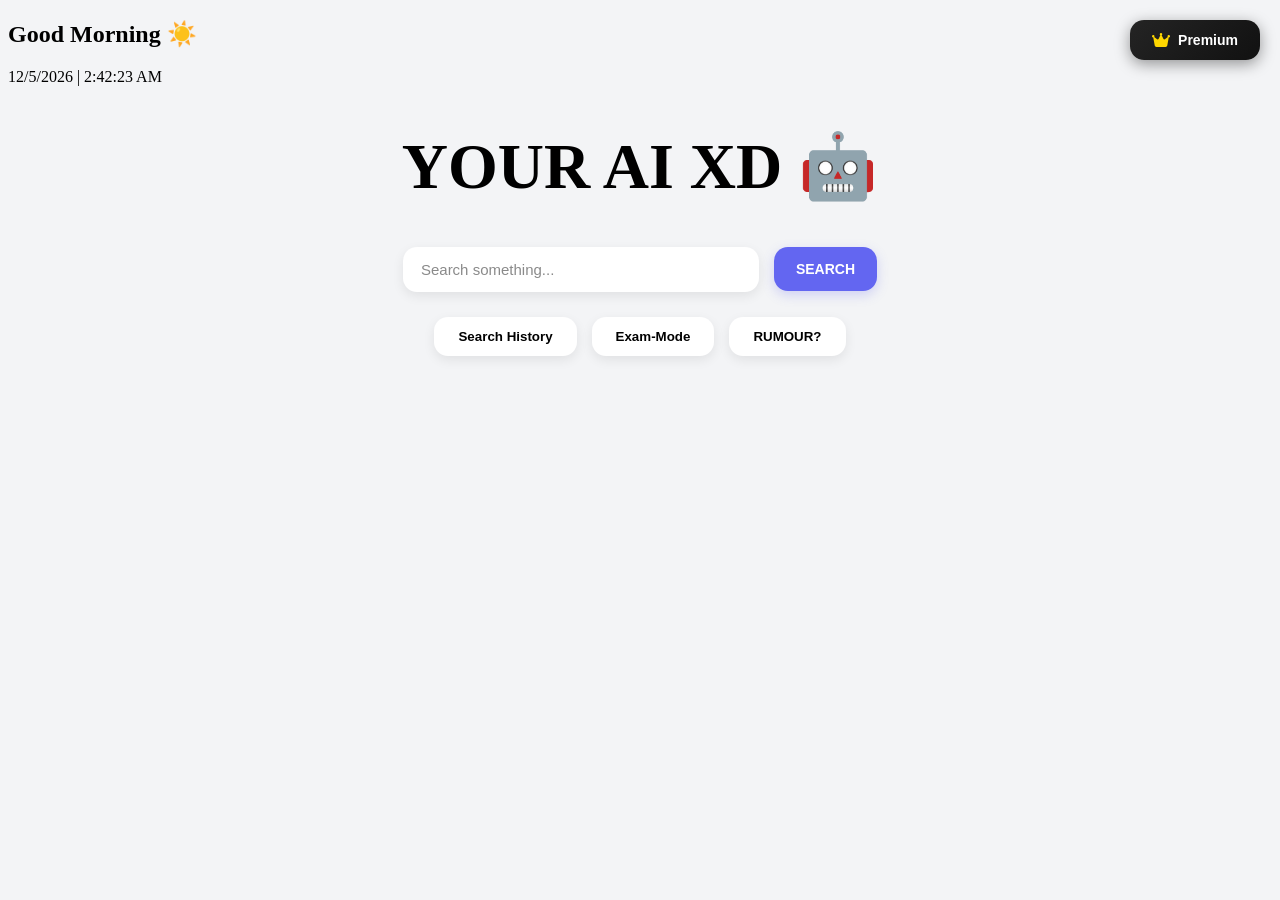
<file: index.html>
<!DOCTYPE html>
<html lang="en">
<head>
    <meta charset="UTF-8">
    <meta name="viewport" content="width=device-width, initial-scale=1.0">
    <title>TASK-FLOW</title>
    <link rel="stylesheet" href="aibuddy.css" id="premiumStyle" disabled>
    <link rel="stylesheet" href="aibasic.css" id="basicStyle">
</head>
<body>

<div class="PremiumUI">
<div id="homePage">
    <div class="header">
        <h2 id="greeting"></h2>
        <p id="clock"></p>
    </div>
        <h1>YOUR AI XD 🤖</h1>
    <div class="head">
        <input id="bar" type="text" placeholder="Search something...">
        <button class="search">SEARCH</button>
    </div>

    <div class="sections">
        <button id="historybtn">Search History</button>
        <button id="exam">Exam-Mode</button>
        <button id="rumour">RUMOUR?</button>
    </div>
</div>

<div id="resultPage">
    <div class="page-card">
        <button class="close-btn">← Back</button>
        <h2 id="resultText"></h2>
        <div id="searchdata" class="searchdata">Results will appear here...</div>
    </div>
</div>

<div id="third">
    <div class="rumourpage">
        <button class="close-btn">← Back</button>
        <h2 id="rumourhead">LOL !! WHAT RUMOUR BROUGHT YOU BACK HERE?</h2>
        <input type="search" class="searchrum"> 
        <button class="go">FIND</button>  
    </div>
</div>
<div id="rcard">
    <p>PREMIUM VERSION ONLY</p>
</div>

<div id="historyPage">
    <div class="history-card">
        <button class="close-btn">⬅ Back</button>
        <h2>Search History</h2>
        <ul class="history-list"></ul>
        <button id="clearHistory">Clear History</button>
    </div>
</div>

<link rel="stylesheet"
href="https://cdnjs.cloudflare.com/ajax/libs/font-awesome/6.5.1/css/all.min.css">

<!-- PREMIUM BUTTON -->
<div class="topBar">

    <button id="basicBtn">
        <i class="fa-solid fa-house"></i>
        Basic
    </button>

    <button id="premiumBtn">
        <i class="fa-solid fa-crown"></i>
        Premium
    </button>

</div>
</div>
<div id="premiumCard">
    <div class="premiumBox">
        <button id="closePremium">
        <i class="fa-solid fa-xmark"></i>
        </button>
        <h2>PREMIUM FEATURES</h2>
        <ul>
            <li>Special Neon Theme</li>
            <li>Access to Rumor Section</li>
            <li>Try NEW Exam Mode</li>
            <li>Last 20 History</li>
            <li>Get Related Images</li>
        </ul>
        
    <input type="password" id="premiumPass" placeholder="Password">
    <button id="unlockBtn">
    <i class="fa-solid fa-lock"></i>
    Unlock Premium
    </button>

    </div>

</div>

<script src="aibasic.js" defer></script>
<script src="aistudy.js" defer></script>
<script src="main.js" defer></script>
</body>
</html>
</file>
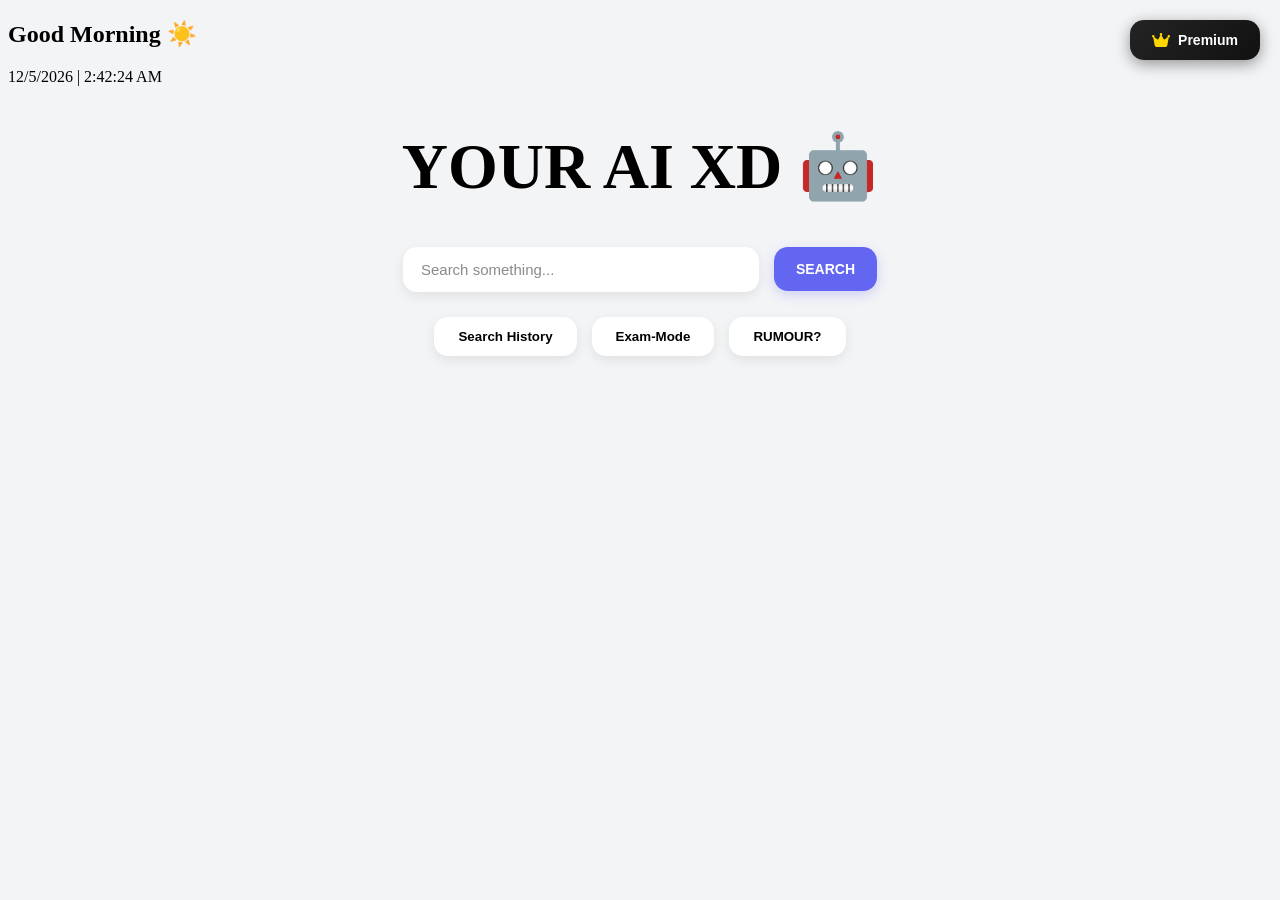
<file: aistudy.html>
<!DOCTYPE html>
<html lang="en">
<head>
    <meta charset="UTF-8">
    <meta name="viewport" content="width=device-width, initial-scale=1.0">
    <title>TASK-FLOW</title>
    <link rel="stylesheet" href="aibuddy.css" id="premiumStyle" disabled>
    <link rel="stylesheet" href="aibasic.css" id="basicStyle">
</head>
<body>

<div class="PremiumUI">
<div id="homePage">
    <div class="header">
        <h2 id="greeting"></h2>
        <p id="clock"></p>
    </div>
        <h1>YOUR AI XD 🤖</h1>
    <div class="head">
        <input id="bar" type="text" placeholder="Search something...">
        <button class="search">SEARCH</button>
    </div>

    <div class="sections">
        <button id="historybtn">Search History</button>
        <button id="exam">Exam-Mode</button>
        <button id="rumour">RUMOUR?</button>
    </div>
</div>

<div id="resultPage">
    <div class="page-card">
        <button class="close-btn">← Back</button>
        <h2 id="resultText"></h2>
        <div id="searchdata" class="searchdata">Results will appear here...</div>
    </div>
</div>

<div id="third">
    <div class="rumourpage">
        <button class="close-btn">← Back</button>
        <h2 id="rumourhead">LOL !! WHAT RUMOUR BROUGHT YOU BACK HERE?</h2>
        <input type="search" class="searchrum"> 
        <button class="go">FIND</button>  
    </div>
</div>
<div id="rcard">
    <p>PREMIUM VERSION ONLY</p>
</div>

<div id="historyPage">
    <div class="history-card">
        <button class="close-btn">⬅ Back</button>
        <h2>Search History</h2>
        <ul class="history-list"></ul>
        <button id="clearHistory">Clear History</button>
    </div>
</div>

<link rel="stylesheet"
href="https://cdnjs.cloudflare.com/ajax/libs/font-awesome/6.5.1/css/all.min.css">

<!-- PREMIUM BUTTON -->
<div class="topBar">

    <button id="basicBtn">
        <i class="fa-solid fa-house"></i>
        Basic
    </button>

    <button id="premiumBtn">
        <i class="fa-solid fa-crown"></i>
        Premium
    </button>

</div>
</div>
<div id="premiumCard">
    <div class="premiumBox">
        <button id="closePremium">
        <i class="fa-solid fa-xmark"></i>
        </button>
        <h2>PREMIUM FEATURES</h2>
        <ul>
            <li>Special Neon Theme</li>
            <li>Access to Rumor Section</li>
            <li>Try NEW Exam Mode</li>
            <li>Last 20 History</li>
            <li>Get Related Images</li>
        </ul>
        
    <input type="password" id="premiumPass" placeholder="Password">
    <button id="unlockBtn">
    <i class="fa-solid fa-lock"></i>
    Unlock Premium
    </button>

    </div>

</div>

<script src="aibasic.js" defer></script>
<script src="aistudy.js" defer></script>
<script src="main.js" defer></script>
</body>
</html>
</file>
<file: aibuddy.css>
body {
      font-family: Arial, sans-serif;
      background-color: #000;
      
}
h1{
    display: flex;
    justify-content: center;
    text-align: center;
    font-size: 120px;
    color: #00f7ff;
    text-shadow: 
    0 0 5px #00f7ff,
    0 0 10px #00f7ff,
    0 0 20px #00f7ff;
    margin-top: 10px;
}
.head{
    display: flex;
    flex-direction: column;
    align-items: center;
    gap: 15px;
}
input{
    width: 500px;
    height: 50px;
    border: 2px solid #00f7ff;
    border-radius: 12px;
    padding: 10px;
    font-size: 22px;
    background: #020617;
    color: white;
    transition: all 0.3s ease;
}
input:hover,
input:focus{
    outline: none;
    transform: scale(1.05);
    box-shadow:
      0 0 5px #00f7ff,
      0 0 10px #00f7ff,
      0 0 20px #00f7ff,
      0 0 40px #00f7ff;
}
@keyframes glow {
  0% { box-shadow: 0 0 5px #00f7ff; }
  50% { box-shadow: 0 0 20px #00f7ff; }
  100% { box-shadow: 0 0 5px #00f7ff; }
}

input:focus{
  animation: glow 1.5s infinite alternate;
}

.search{
    background: linear-gradient(135deg, #00ffcc, #00b3ff);
    color: black;
    font-size: 16px;
    font-weight: bold;
    padding: 12px 22px;
    border: none;
    border-radius: 30px;
    cursor: pointer;
    box-shadow: 0 0 12px rgba(0, 255, 204, 0.6);
    transition: all 0.3s ease;
     margin-top: 20px;
}
.search:hover {
    transform: translateY(-3px) scale(1.05);
    box-shadow: 0 0 20px rgba(0, 255, 204, 0.9);
}
.search:active {
    transform: scale(0.95);
}
button:hover{
    background-color: #00f7ff;
    color: #000;
    box-shadow: 0 0 15px #00f7ff;
}

.sections{
    display:flex;
    justify-content:center;
    gap:25px;
    margin-top:50px;
}

.sections button{
    padding:12px 25px;
    border-radius:30px;
    border:2px solid #00f7ff;
    background:rgba(255,255,255,0.05);
    color:#cbd5f5;
    font-size:16px;
    letter-spacing:1px;
    cursor:pointer;
    transition:all 0.3s ease;
}


.sections button:hover{
    transform:translateY(-4px);
    background:#00f7ff;
    color:black;
    box-shadow:
        0 0 10px #00f7ff,
        0 0 20px #00f7ff;
}

.header {
    background: #000;
    padding: 5px;
    border-radius: 16px;
    box-shadow: 0 0 20px rgba(0,0,0,0.6);
}

#greeting {
    color: #00ffcc;
    font-size: 28px;
    margin-top: 5px;
    
}

#clock {
    color: #aaa;
    font-size: 16px;
}

/* Hide initially */
.hidden {
    display: none;
}

/* BOTH PAGES ALWAYS EXIST */
#homePage {
    display: block;
}

/* RESULT PAGE STARTS HIDDEN PROPERLY */
#resultPage {
    position: fixed;
    top: 0;
    left: 0;

    width: 100%;
    height: 100vh;
    display: flex;
    justify-content: center;
    align-items: center;

    background: #000;

    opacity: 0;
    visibility: hidden;
    transform: scale(0.8);
    transition: all 0.4s ease;
}

#resultPage.show {
    opacity: 1;
    visibility: visible;
    transform: scale(1);
}

.page-card {
    width: 80%;
    max-height: 80vh;   /* limit height */
    overflow-y: auto;   /* scroll inside */

    background: #020617;
    border-radius: 20px;
    padding: 25px;

  box-shadow:
    0 0 10px #ff004f,
    0 0 25px #ff2e63,
    0 0 50px #ff4d6d,
    0 0 80px rgba(255, 0, 120, 0.5);

    display: flex;
    flex-direction: column;

    position: relative;
}

.page-card h2 {
    color: #00f7ff;
    font-size: 22px;
    font-weight: 500;
    letter-spacing: 1px;
    margin-bottom: 20px;

    text-shadow:
        0 0 5px #00f7ff,
        0 0 10px rgba(0, 247, 255, 0.6);
}
/* Content area */
.content-area {
    color: white;
}

.close-btn {
    position: absolute;
    bottom: 20px;
    right: 20px;

    background: transparent;
    border: 1px solid #00f7ff;
    color: #00f7ff;

    padding: 8px 14px;
    border-radius: 8px;
    cursor: pointer;

    transition: 0.3s;
}

.close-btn:hover {
    background: #00f7ff;
    color: black;
    box-shadow: 0 0 12px #00f7ff;
}

.page-card h2 span {
    color: white;
}

.page-card h2 .query {
    color: #ff4d6d; 
    text-shadow: 0 0 10px #ff4d6d;
}

.searchdata {
    width: 100%;
    max-width: 900px;
    margin: 15px auto;   /* 🔥 CENTER */
}

/* TITLE */
.searchdata h3 {
    color: #00f7ff;
    font-size: 30px;
    margin-bottom: 15px;
}

/* PARAGRAPHS */
.searchdata p {
    font-size: 20px;
    line-height: 1.9;
    color: #ffffff;
    margin-bottom: 15px;
}

.rumourpage{
    margin-top: 90px;
    margin-left: 380px;
    padding: 5px;
    width: 50%;
    height: 75vh;
    background: rgba(0, 0, 0, 0.6);
    border-radius: 20px;
    backdrop-filter: blur(10px);
    box-shadow:
        0 0 10px #00f0ff,
        0 0 20px #00f0ff,
        0 0 40px #ff00ff,
        0 0 80px #ff00ff;

    border: 1px solid rgba(255, 255, 255, 0.2);
    transition: 0.4s ease;
    color: whitesmoke;
    font-size: smaller;
    position: relative; 
}

.rumourpage:hover {
    transform: scale(1.05);

    box-shadow:
        0 0 20px #00f0ff,
        0 0 40px #00f0ff,
        0 0 80px #ff00ff,
        0 0 120px #ff00ff;
}

.rumourpage .searchrum {
    position: absolute;
    bottom: 20px;
    left: 35%;
    transform: translateX(-50%);
    width: 60%;
    padding: 10px;
}

#third {
    display: none;
    opacity: 0;
    transform: translateY(80px);
    transition: all 0.4s ease;
}

#third.show {
    display: block;
    opacity: 1;
    transform: translateY(0);
}

.go{
    position: relative;
    margin-top: 62%;
    margin-left: 73%;
}

.rumourpage .go {
    position: relative;
    bottom: 20px;
    right: 30px;

    padding: 10px 20px;
    border-radius: 12px;
    border: 1px solid #00f0ff;

    background: linear-gradient(135deg, #00f0ff, #ff00ff);
    color: black;
    font-weight: bold;
    font-size: 14px;

    cursor: pointer;
    transition: all 0.3s ease;

    box-shadow:
        0 0 10px #00f0ff,
        0 0 20px #ff00ff;
}

.rumourpage .go:hover {
    transform: scale(1.1);
    box-shadow:
        0 0 20px #00f0ff,
        0 0 40px #ff00ff,
        0 0 60px rgba(255, 0, 255, 0.6);
}

.rumourpage .go:active {
    transform: scale(0.95);
}


#historyPage {
    display: none;
    opacity: 0;
    transform: translateY(40px);
    transition: all 0.4s ease;

    justify-content: center;
    align-items: flex-start; /* FIX */
    padding-top: 40px;       /* FIX */
    min-height: 100vh;
    overflow-y: auto;        /* FIX */
}

#historyPage.show {
    display: flex;
    opacity: 1;
    transform: translateY(0);
}

/* CARD */
.history-card {
    width: 80%;
    max-width: 800px;

    background: rgba(0, 0, 0, 0.6);
    backdrop-filter: blur(12px);

    border-radius: 20px;
    padding: 25px;

    box-shadow:
        0 0 10px #00f0ff,
        0 0 20px #00f0ff,
        0 0 40px #ff00ff,
        0 0 80px rgba(255, 0, 255, 0.4);

    color: white;
}

/* LIST */
.history-list {
    list-style: none;
    padding: 0;
    margin: 0;

    display: flex;
    flex-direction: column;
    gap: 12px;
}

/* ITEM */
.history-item {
    padding: 12px 16px;
    border-radius: 12px;

    background: rgba(255, 255, 255, 0.05);
    border: 1px solid rgba(0, 240, 255, 0.3);

    cursor: pointer;
    transition: all 0.3s ease;

    font-size: 15px;
    word-break: break-word; /* FIX */
}

.history-item:hover {
    background: #00f0ff;
    color: black;
    transform: translateX(8px);
}

/* CLEAR BUTTON */
#clearHistory {
    margin-top: 20px;
    padding: 10px 20px;
    border-radius: 10px;
    border: none;

    background: linear-gradient(135deg, #ff004f, #ff4d6d);
    color: white;
    cursor: pointer;
}

#basicBtn{
    position:fixed;

    top:20px;
    right:20px;

    z-index:1000;

    display:none;

    align-items:center;
    gap:8px;

    padding:12px 24px;

    border:none;
    border-radius:18px;

    background:rgba(255,255,255,0.78);

    backdrop-filter:blur(14px);

    color:#111827;

    font-size:14px;
    font-weight:600;

    cursor:pointer;

    transition:all 0.35s ease;

    box-shadow:
    0 8px 22px rgba(0,0,0,0.12);

    overflow:hidden;
}

#basicBtn i{
    font-size:15px;

    transition:0.3s;
}

#basicBtn::before{
    content:"";

    position:absolute;

    top:0;
    left:-120%;

    width:80%;
    height:100%;

    background:rgba(255,255,255,0.35);

    transform:skewX(-25deg);

    transition:0.7s;
}

#basicBtn:hover{
    transform:translateY(-3px);

    background:#ffffff;

    color:#000;

    box-shadow:
    0 14px 30px rgba(0,0,0,0.18);
}

#basicBtn:hover::before{
    left:140%;
}

#basicBtn:hover i{
    transform:rotate(-8deg) scale(1.15);
}

#basicBtn:active{
    transform:scale(0.96);
}

body {
      font-family: Arial, sans-serif;
      background-color: #000;
      
}
h1{
    display: flex;
    justify-content: center;
    text-align: center;
    font-size: 120px;
    color: #00f7ff;
    text-shadow: 
    0 0 5px #00f7ff,
    0 0 10px #00f7ff,
    0 0 20px #00f7ff;
    margin-top: 10px;
}
.head{
    display: flex;
    flex-direction: column;
    align-items: center;
    gap: 15px;
}
input{
    width: 500px;
    height: 50px;
    border: 2px solid #00f7ff;
    border-radius: 12px;
    padding: 10px;
    font-size: 22px;
    background: #020617;
    color: white;
    transition: all 0.3s ease;
}
input:hover,
input:focus{
    outline: none;
    transform: scale(1.05);
    box-shadow:
      0 0 5px #00f7ff,
      0 0 10px #00f7ff,
      0 0 20px #00f7ff,
      0 0 40px #00f7ff;
}
@keyframes glow {
  0% { box-shadow: 0 0 5px #00f7ff; }
  50% { box-shadow: 0 0 20px #00f7ff; }
  100% { box-shadow: 0 0 5px #00f7ff; }
}

input:focus{
  animation: glow 1.5s infinite alternate;
}

.search{
    background: linear-gradient(135deg, #00ffcc, #00b3ff);
    color: black;
    font-size: 16px;
    font-weight: bold;
    padding: 12px 22px;
    border: none;
    border-radius: 30px;
    cursor: pointer;
    box-shadow: 0 0 12px rgba(0, 255, 204, 0.6);
    transition: all 0.3s ease;
     margin-top: 20px;
}
.search:hover {
    transform: translateY(-3px) scale(1.05);
    box-shadow: 0 0 20px rgba(0, 255, 204, 0.9);
}
.search:active {
    transform: scale(0.95);
}
button:hover{
    background-color: #00f7ff;
    color: #000;
    box-shadow: 0 0 15px #00f7ff;
}

.sections{
    display:flex;
    justify-content:center;
    gap:25px;
    margin-top:50px;
}

.sections button{
    padding:12px 25px;
    border-radius:30px;
    border:2px solid #00f7ff;
    background:rgba(255,255,255,0.05);
    color:#cbd5f5;
    font-size:16px;
    letter-spacing:1px;
    cursor:pointer;
    transition:all 0.3s ease;
}


.sections button:hover{
    transform:translateY(-4px);
    background:#00f7ff;
    color:black;
    box-shadow:
        0 0 10px #00f7ff,
        0 0 20px #00f7ff;
}

.header {
    background: #000;
    padding: 5px;
    border-radius: 16px;
    box-shadow: 0 0 20px rgba(0,0,0,0.6);
}

#greeting {
    color: #00ffcc;
    font-size: 28px;
    margin-top: 5px;
    
}

#clock {
    color: #aaa;
    font-size: 16px;
}

/* Hide initially */
.hidden {
    display: none;
}

/* BOTH PAGES ALWAYS EXIST */
#homePage {
    display: block;
}

/* RESULT PAGE STARTS HIDDEN PROPERLY */
#resultPage {
    position: fixed;
    top: 0;
    left: 0;

    width: 100%;
    height: 100vh;
    display: flex;
    justify-content: center;
    align-items: center;

    background: #000;

    opacity: 0;
    visibility: hidden;
    transform: scale(0.8);
    transition: all 0.4s ease;
}

#resultPage.show {
    opacity: 1;
    visibility: visible;
    transform: scale(1);
}

.page-card {
    width: 80%;
    max-height: 80vh;   /* limit height */
    overflow-y: auto;   /* scroll inside */

    background: #020617;
    border-radius: 20px;
    padding: 25px;

  box-shadow:
    0 0 10px #ff004f,
    0 0 25px #ff2e63,
    0 0 50px #ff4d6d,
    0 0 80px rgba(255, 0, 120, 0.5);

    display: flex;
    flex-direction: column;

    position: relative;
}

.page-card h2 {
    color: #00f7ff;
    font-size: 22px;
    font-weight: 500;
    letter-spacing: 1px;
    margin-bottom: 20px;

    text-shadow:
        0 0 5px #00f7ff,
        0 0 10px rgba(0, 247, 255, 0.6);
}
/* Content area */
.content-area {
    color: white;
}

.close-btn {
    position: absolute;
    bottom: 20px;
    right: 20px;

    background: transparent;
    border: 1px solid #00f7ff;
    color: #00f7ff;

    padding: 8px 14px;
    border-radius: 8px;
    cursor: pointer;

    transition: 0.3s;
}

.close-btn:hover {
    background: #00f7ff;
    color: black;
    box-shadow: 0 0 12px #00f7ff;
}

.page-card h2 span {
    color: white;
}

.page-card h2 .query {
    color: #ff4d6d; 
    text-shadow: 0 0 10px #ff4d6d;
}

.searchdata {
    width: 100%;
    max-width: 900px;
    margin: 15px auto;   /* 🔥 CENTER */
}

/* TITLE */
.searchdata h3 {
    color: #00f7ff;
    font-size: 30px;
    margin-bottom: 15px;
}

/* PARAGRAPHS */
.searchdata p {
    font-size: 20px;
    line-height: 1.9;
    color: #ffffff;
    margin-bottom: 15px;
}

.rumourpage{
    margin-top: 90px;
    margin-left: 380px;
    padding: 5px;
    width: 50%;
    height: 75vh;
    background: rgba(0, 0, 0, 0.6);
    border-radius: 20px;
    backdrop-filter: blur(10px);
    box-shadow:
        0 0 10px #00f0ff,
        0 0 20px #00f0ff,
        0 0 40px #ff00ff,
        0 0 80px #ff00ff;

    border: 1px solid rgba(255, 255, 255, 0.2);
    transition: 0.4s ease;
    color: whitesmoke;
    font-size: smaller;
    position: relative; 
}

.rumourpage:hover {
    transform: scale(1.05);

    box-shadow:
        0 0 20px #00f0ff,
        0 0 40px #00f0ff,
        0 0 80px #ff00ff,
        0 0 120px #ff00ff;
}

.rumourpage .searchrum {
    position: absolute;
    bottom: 20px;
    left: 35%;
    transform: translateX(-50%);
    width: 60%;
    padding: 10px;
}

#third {
    display: none;
    opacity: 0;
    transform: translateY(80px);
    transition: all 0.4s ease;
}

#third.show {
    display: block;
    opacity: 1;
    transform: translateY(0);
}

.go{
    position: relative;
    margin-top: 62%;
    margin-left: 73%;
}

.rumourpage .go {
    position: relative;
    bottom: 20px;
    right: 30px;

    padding: 10px 20px;
    border-radius: 12px;
    border: 1px solid #00f0ff;

    background: linear-gradient(135deg, #00f0ff, #ff00ff);
    color: black;
    font-weight: bold;
    font-size: 14px;

    cursor: pointer;
    transition: all 0.3s ease;

    box-shadow:
        0 0 10px #00f0ff,
        0 0 20px #ff00ff;
}

.rumourpage .go:hover {
    transform: scale(1.1);
    box-shadow:
        0 0 20px #00f0ff,
        0 0 40px #ff00ff,
        0 0 60px rgba(255, 0, 255, 0.6);
}

.rumourpage .go:active {
    transform: scale(0.95);
}


#historyPage {
    display: none;
    opacity: 0;
    transform: translateY(40px);
    transition: all 0.4s ease;

    justify-content: center;
    align-items: flex-start; /* FIX */
    padding-top: 40px;       /* FIX */
    min-height: 100vh;
    overflow-y: auto;        /* FIX */
}

#historyPage.show {
    display: flex;
    opacity: 1;
    transform: translateY(0);
}

/* CARD */
.history-card {
    width: 80%;
    max-width: 800px;

    background: rgba(0, 0, 0, 0.6);
    backdrop-filter: blur(12px);

    border-radius: 20px;
    padding: 25px;

    box-shadow:
        0 0 10px #00f0ff,
        0 0 20px #00f0ff,
        0 0 40px #ff00ff,
        0 0 80px rgba(255, 0, 255, 0.4);

    color: white;
}

/* LIST */
.history-list {
    list-style: none;
    padding: 0;
    margin: 0;

    display: flex;
    flex-direction: column;
    gap: 12px;
}

/* ITEM */
.history-item {
    padding: 12px 16px;
    border-radius: 12px;

    background: rgba(255, 255, 255, 0.05);
    border: 1px solid rgba(0, 240, 255, 0.3);

    cursor: pointer;
    transition: all 0.3s ease;

    font-size: 15px;
    word-break: break-word; /* FIX */
}

.history-item:hover {
    background: #00f0ff;
    color: black;
    transform: translateX(8px);
}

/* CLEAR BUTTON */
#clearHistory {
    margin-top: 20px;
    padding: 10px 20px;
    border-radius: 10px;
    border: none;

    background: linear-gradient(135deg, #ff004f, #ff4d6d);
    color: white;
    cursor: pointer;
}

#basicBtn{
    position:fixed;

    top:20px;
    right:20px;

    z-index:1000;

    display:none;

    align-items:center;
    gap:8px;

    padding:12px 24px;

    border:none;
    border-radius:18px;

    background:rgba(255,255,255,0.78);

    backdrop-filter:blur(14px);

    color:#111827;

    font-size:14px;
    font-weight:600;

    cursor:pointer;

    transition:all 0.35s ease;

    box-shadow:
    0 8px 22px rgba(0,0,0,0.12);

    overflow:hidden;
}

#basicBtn i{
    font-size:15px;

    transition:0.3s;
}

#basicBtn::before{
    content:"";

    position:absolute;

    top:0;
    left:-120%;

    width:80%;
    height:100%;

    background:rgba(255,255,255,0.35);

    transform:skewX(-25deg);

    transition:0.7s;
}

#basicBtn:hover{
    transform:translateY(-3px);

    background:#ffffff;

    color:#000;

    box-shadow:
    0 14px 30px rgba(0,0,0,0.18);
}

#basicBtn:hover::before{
    left:140%;
}

#basicBtn:hover i{
    transform:rotate(-8deg) scale(1.15);
}

#basicBtn:active{
    transform:scale(0.96);
}
</file>
<file: aibasic.css>
body{
    background-color: #F3F4F6;
}
.topBar{
    position:absolute;

    top:20px;
    right:20px;

    z-index:1000;
}

#premiumBtn{
    display:flex;
    align-items:center;
    gap:8px;

    padding:12px 22px;

    border:none;
    border-radius:14px;

    background:linear-gradient(135deg,#242424,#111);

    color:white;

    font-size:14px;
    font-weight:600;

    cursor:pointer;

    transition:all 0.3s ease;

    box-shadow:
    0 4px 15px rgba(0,0,0,0.4);

    position:relative;
    overflow:hidden;
}

#premiumBtn i{
    color:#FFD700;
    font-size:16px;

    transition:0.3s;
}

#premiumBtn::before{
    content:"";

    position:absolute;

    top:0;
    left:-120%;

    width:80%;
    height:100%;

    background:rgba(255,255,255,0.18);

    transform:skewX(-25deg);

    transition:0.6s;
}

#premiumBtn:hover{
    transform:translateY(-3px);

    box-shadow:
    0 0 15px rgba(255,215,0,0.4),
    0 8px 25px rgba(0,0,0,0.5);

    background:linear-gradient(135deg,#2e2e2e,#181818);
}

#premiumBtn:hover::before{
    left:150%;
}

#premiumBtn:hover i{
    transform:scale(1.2) rotate(-10deg);
}

#premiumBtn:active{
    transform:scale(0.97);
}

/* OVERLAY */

#premiumCard{
    position: fixed;
    inset: 0;

    display: none;
    justify-content: center;
    align-items: center;

    background: rgba(0,0,0,0.82);

    backdrop-filter: blur(10px);

    z-index: 999;
}


/* CARD */

.premiumBox{
    position: relative;
    width: 380px;

    padding: 32px 28px;

    border-radius: 24px;

    background:
    linear-gradient(
        145deg,
        #111827,
        #0f172a
    );

    border: 1px solid rgba(255,255,255,0.08);

    box-shadow:
    0 0 25px rgba(139,92,246,0.25),
    0 0 45px rgba(0,255,255,0.12);

    color: white;

    text-align: center;

    animation: popup 0.35s ease;
}


/* ANIMATION */

@keyframes popup{

    from{
        opacity: 0;
        transform: scale(0.8);
    }

    to{
        opacity: 1;
        transform: scale(1);
    }

}


/* TITLE */

.premiumBox h2{
    font-size: 2rem;

    margin-bottom: 24px;

    font-weight: 700;

    background:
    linear-gradient(
        90deg,
        #00dbff,
        #7c3aed,
        #ff00ff
    );

    background-clip: text;
    -webkit-background-clip: text;

    color: transparent;
    -webkit-text-fill-color: transparent;
}


/* FEATURES */

.premiumBox ul{
    list-style: none;

    padding: 0;

    margin-bottom: 25px;
}


/* FEATURES */

.premiumBox ul li{
    background: rgba(255,255,255,0.05);

    padding: 14px;

    margin: 10px 0;

    border-radius: 14px;

    border: 1px solid rgba(255,255,255,0.06);

    font-size: 0.96rem;

    transition: 0.35s ease;

    color: #f3f4f6;

    position: relative;

    overflow: hidden;
}


/* NEON GLOW EFFECT */

.premiumBox ul li::before{
    content: "";

    position: absolute;

    inset: 0;

    background:
    linear-gradient(
        90deg,
        rgba(0,255,255,0.15),
        rgba(124,58,237,0.15),
        rgba(255,0,255,0.15)
    );

    opacity: 0;

    transition: 0.35s ease;
}


/* HOVER */

.premiumBox ul li:hover{

    transform: translateY(-4px) scale(1.02);

    border-color: rgba(0,255,255,0.35);

    background:
    linear-gradient(
        135deg,
        rgba(15,23,42,0.95),
        rgba(30,41,59,0.95)
    );

    box-shadow:
    0 0 12px rgba(0,255,255,0.25),
    0 0 25px rgba(124,58,237,0.22),
    0 0 35px rgba(255,0,255,0.18);

    color: white;
}

#closePremium{
    position: absolute;

    top: 16px;
    right: 16px;

    width: 38px;
    height: 38px;

    border: none;
    border-radius: 50%;

    background: rgba(255,255,255,0.08);

    color: white;

    cursor: pointer;

    font-size: 1rem;

    transition: 0.3s ease;
}


#closePremium:hover{
    background: rgba(255,0,80,0.18);

    transform: rotate(90deg) scale(1.08);

    box-shadow:
    0 0 15px rgba(255,0,80,0.25);
}


.premiumBox ul li:hover::before{
    opacity: 1;
}
/* PASSWORD INPUT */

#premiumPass{
    width: 100%;

    padding: 15px 18px;

    border-radius: 14px;

    border: 1px solid rgba(255,255,255,0.08);

    outline: none;

    background: rgba(255,255,255,0.06);

    color: white;

    font-size: 1rem;

    box-sizing: border-box;

    transition: 0.3s;
}


#premiumPass::placeholder{
    color: rgba(255,255,255,0.45);
}


#premiumPass:focus{
    border-color: #7c3aed;

    background: rgba(255,255,255,0.09);

    box-shadow:
    0 0 15px rgba(124,58,237,0.3);
}


/* BUTTON */

#unlockBtn{
    width: 100%;

    margin-top: 20px;

    padding: 15px;

    border: none;

    border-radius: 14px;

    cursor: pointer;

    font-size: 1rem;
    font-weight: 700;

    color: white;

    background:
    linear-gradient(
        90deg,
        #06b6d4,
        #7c3aed,
        #ff00ff
    );

    transition: 0.3s;
}


#unlockBtn:hover{
    transform: translateY(-2px);

    box-shadow:
    0 0 20px rgba(124,58,237,0.35);
}


#unlockBtn:active{
    transform: scale(0.97);
}

h1{
    display: flex;
    justify-content:center;
    align-items:center;
    font-size: 4rem;
}
.head{
    display: flex;
    justify-content:center;
    align-items:center;
    gap: 15px;
}
#bar{
    width:320px;
    padding:14px 18px;
    border:none;
    outline:none;
    border-radius:14px;
    background:#ffffff;
    font-size:15px;
    color:#1f1f1f;
    box-shadow:
    0 4px 12px rgba(0,0,0,0.08);
    transition:0.3s ease;
}

#bar::placeholder{
    color:#8a8a8a;
}

#bar:focus{
    transform:translateY(-2px);

    box-shadow:
    0 8px 20px rgba(99,102,241,0.18);

    border:1px solid #6366f1;
}

.search{
    padding:14px 22px;
    border:none;
    border-radius:14px;
    background:#6366f1;
    color:white;
    font-size:14px;
    font-weight:600;
    cursor:pointer;
    transition:0.3s ease;
    box-shadow:
    0 4px 12px rgba(99,102,241,0.25);
}
.search:hover{
    transform:translateY(-2px);
    background:#4f46e5;
    box-shadow:
    0 8px 18px rgba(99,102,241,0.35);
}
.search:active{
    transform:scale(0.97);
}

.sections{
    display: flex;
    justify-content: center;
    align-items: center;
    margin-top: 25px;
    gap: 15px;
}

.sections button{
    padding:12px 24px;
    border:none;
    border-radius:14px;
    background:white;
    cursor:pointer;
    font-weight:600;
    transition:0.3s;
    box-shadow:
    0 4px 12px rgba(0,0,0,0.08);
}

.sections button:hover{
    transform:translateY(-3px);
    background:#111827;
    color:white;
}

#resultpage{
    display: flex;
    justify-content: center;
    align-items: center;
}

#resultPage{
    width:100%;
    min-height:100vh;
    display: none;
    display:flex;
    justify-content:center;
    align-items:center;
    background:#f5f7fb;
}

.page-card{
    width:80%;
    max-width:800px;
    background:white;
    border-radius:24px;
    padding:35px;
    box-shadow:
    0 8px 24px rgba(0,0,0,0.08);
    display:flex;
    flex-direction:column;
}

#resultText{
    margin-bottom:18px;
    color:#111827;
    font-size:28px;
}

.searchdata{
    margin-top:10px;
    line-height:1.8;
    font-size:16px;
    color:#374151;
}

.close-btn{
    margin-top:30px;
    align-self:flex-start;
    padding:12px 22px;
    border:none;
    border-radius:14px;
    background:#111827;
    color:white;
    cursor:pointer;
    transition:0.3s;
}

.close-btn:hover{
    transform:translateY(-2px);
    background:#000;
}

#basicBtn{
    display:none;
}
#third{
    display: none;
}
#historyPage{
    display: none;
}
#resultPage{
    display: none;
}

#rcard {
    position: fixed;
    bottom: 25px;
    right: 25px;
    background: linear-gradient(135deg, #7f1d1d, #dc2626);
    color: #fff;
    padding: 10px 12px;
    border-radius: 16px;
    font-size: 15px;
    font-weight: 600;
    letter-spacing: 0.3px;
    display: flex;
    align-items: center;
    gap: 10px;
    box-shadow:
        0 10px 25px rgba(220, 38, 38, 0.35),
        0 4px 10px rgba(0,0,0,0.2);
    border: 1px solid rgba(255,255,255,0.08);
    opacity: 0;
    visibility: hidden;
    transform: translateY(40px) scale(0.95);
    transition: 
        opacity 0.35s ease,
        transform 0.35s ease,
        visibility 0.35s;
    z-index: 9999;
    backdrop-filter: blur(8px);
}

#rcard.show {
    opacity: 1;
    visibility: visible;
    transform: translateY(0) scale(1);
}
#rcard:hover {
    transform: translateY(-2px) scale(1.02);
}
</file>
